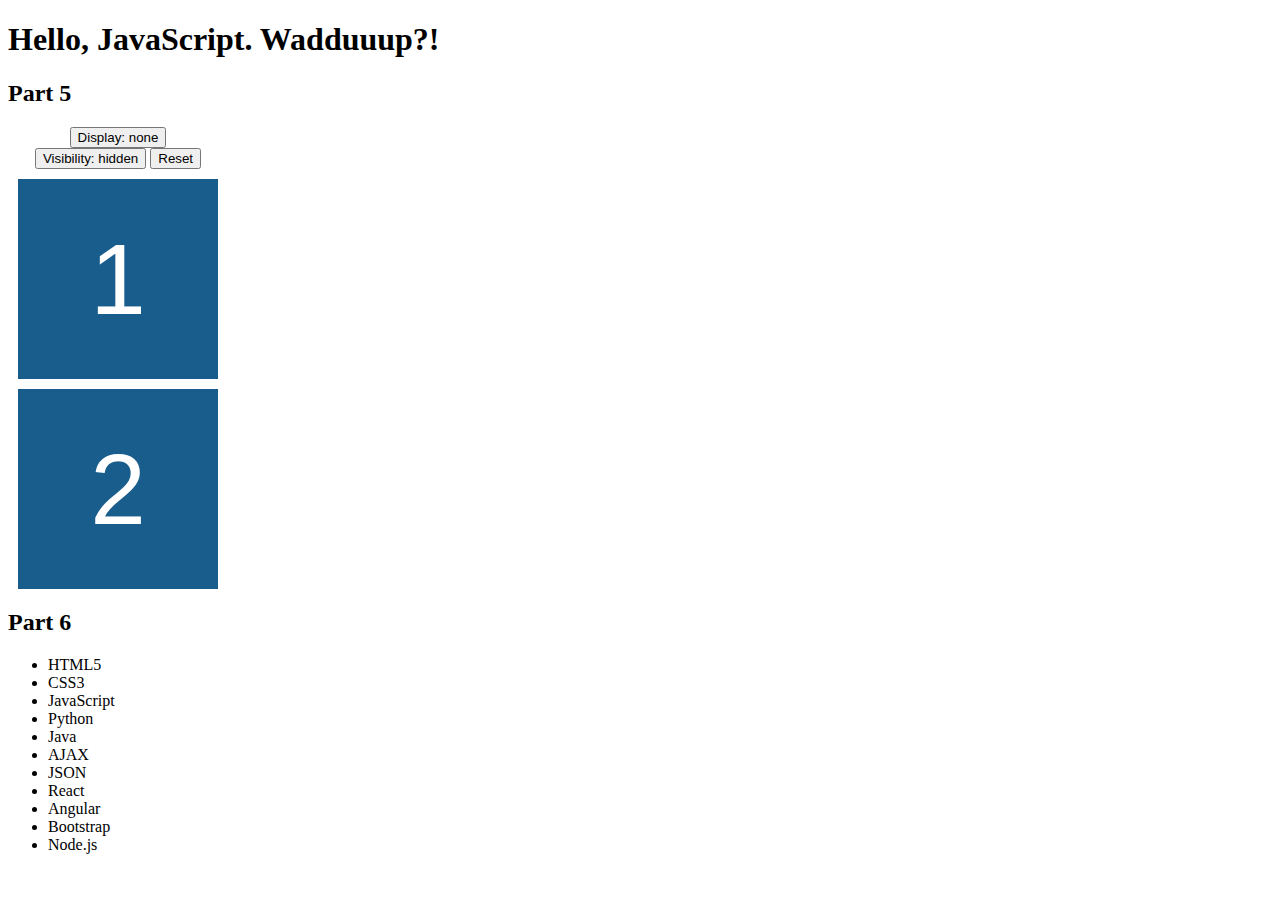
<file: Ass 5/index.html>
<!DOCTYPE html>
<html>
  <head>
    <meta charset="utf-8">
    <title>IT2805 assignment 5: JavaScript introduction</title>

    <style>
      .box{
        /* Sets the size and position of each box */
        width: 200px;
        height: 200px;
        background-color: #185D8B;
        margin: 10px;

        /* Sets the font within each box*/
        color: #fff;
        font-family: Helvetica, Arial, sans-serif;
        text-align: center;
        line-height: 200px;
        font-size: 100px;
      }

      .buttons{
        width: 200px;
        margin: 10px;
        text-align: center;
      }
    </style>
  </head>
  <body>

    <h1 id='title'></h1>

    <h2>Part 5</h2>
    <div class="buttons">
      <button onClick="changeDisplay()">Display: none </button>
      <button onClick="changeVisibility()">Visibility: hidden</button>
      <button onClick="reset()">Reset</button>
    </div>
    <div class="box" id='magic'> 1 </div>
    <div class="box"> 2 </div>

    <h2>Part 6</h2>
    <ul id='tech'>
    </ul>
	
	<script src="js/script.js"></script>
	<!-- Placing it here because since we are interaction with the HTML elements, it's a good idea to load the elements before we start to play with them. And also so that everything going on screen is loaded before the js. Not that it has any practical effect on this small case, but its good practice. Important for dat ux yo. -->
  </body>
</html>
</file>
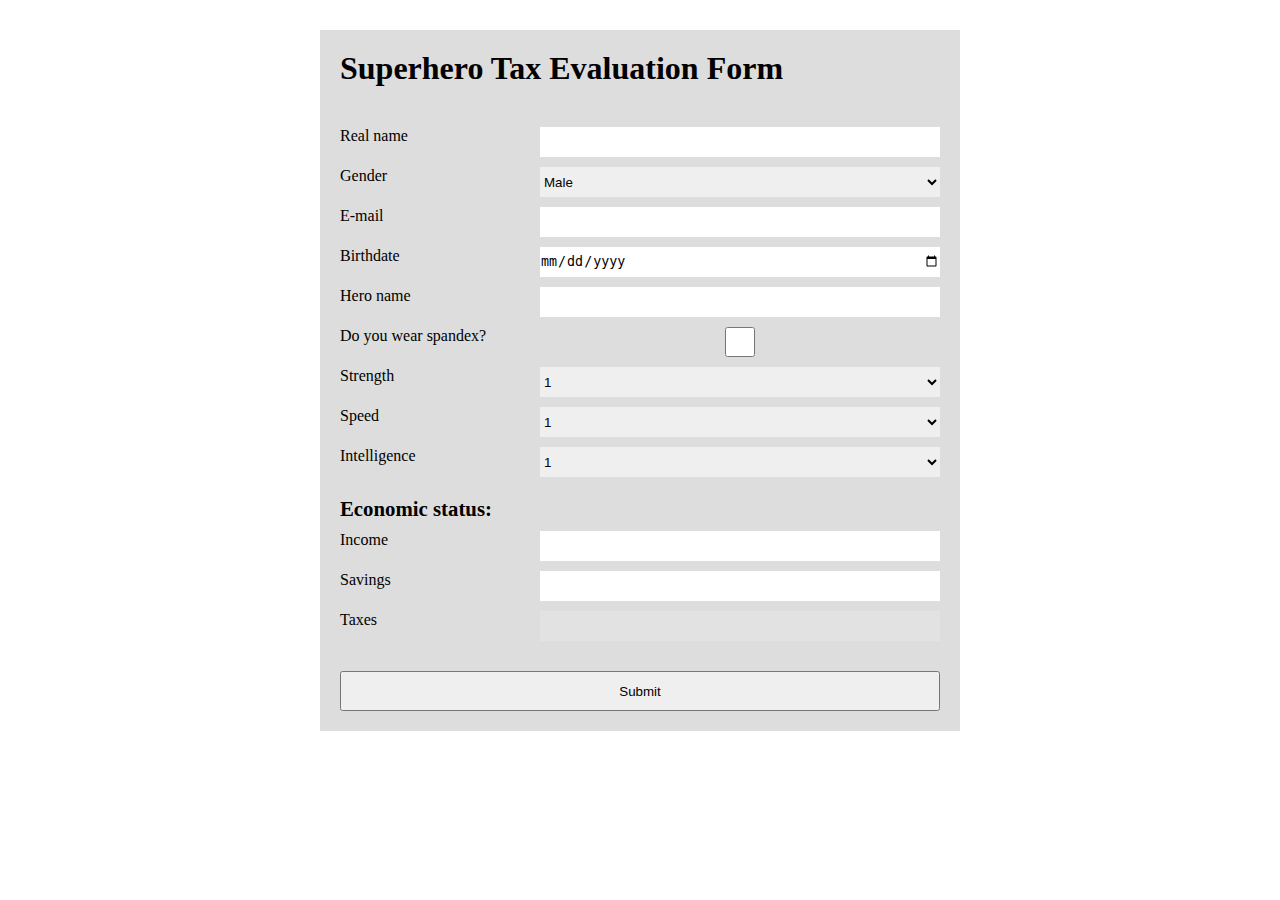
<file: Ass 6/index.html>
<!DOCTYPE html>
<html>
	<head>
		<meta charset="utf-8">
		<title>Norwegian Tax Administration - Tax form</title>

		<style type="text/css">
			* {
				margin:0;
				padding:0;
			}
			form {
				width:600px;
				margin:30px auto;
				padding:20px;
				background:#ddd;
			}
			h1 {
				margin-bottom:30px;
			}

			.inputWrapper {
				height:30px;
				margin-top:10px;
			}
			input, select {
				height:30px;
				border:0;
				width:400px;
				float:right;
			}
			button {
				width:100%;
				height:40px;
				clear:right;
				margin-top:10px;	
			}
			label {
				height:30px;
			}
			fieldset {
				border:0;
				margin-bottom: 20px;
			}
			legend {
				font-weight: bold;
				font-size:1.3em;
			}
		</style>
	</head>
	<body>
		<form action="http://folk.ntnu.no/michaedm/norwegian-tax-administration/receive.php" method="POST">
			<h1>Superhero Tax Evaluation Form</h1>
			<fieldset>
				<legend></legend>
				<div class="inputWrapper">
					<label for="name">Real name</label>
					<input name="name" pattern="[A-å\s]{1,}" required="required" />
				</div>

				<div class="inputWrapper">
					<label for="gender">Gender</label>
					<select name="gender">
						<option value="Male">Male</option>
						<option value="Female">Female</option>
					</select>
				</div>

				<div class="inputWrapper" >
					<label  for="email">E-mail</label>
					<input  name="email" type="email" required="required"/>
				</div>

				<div class="inputWrapper">
					<label for="birthdate">Birthdate</label>
					<input name="birthdate" type="date" max="1987-12-31" required="required"/>
				</div>

				<div class="inputWrapper">
						<!-- Tok utgangspunkt i disse navnene: http://comicvine.gamespot.com/profile/lvenger/lists/my-100-favourite-superheroes/17520/ -->
						<label for="hero">Hero name</label>
						<input name="hero" pattern="[A-å\s.()-]{1,}" required="required"/>
				</div>

				<div class="inputWrapper">
					<label  for="spandex">Do you wear spandex?</label>
					<input  name="spandex" type="checkbox"/>
				</div>

				<div class="inputWrapper">
					<label for="strength">Strength</label>
					<select name="strength">
						<option value="1">1</option>
						<option value="2">2</option>
						<option value="3">3</option>
						<option value="4">4</option>
						<option value="5">5</option>
						<option value="6">6</option>
						<option value="7">7</option>
						<option value="8">8</option>
						<option value="9">9</option>
						<option value="10">10</option>
					</select>
				</div>

				<div class="inputWrapper">
					<label for="speed">Speed</label>
					<select name="speed">
						<option value="1">1</option>
						<option value="2">2</option>
						<option value="3">3</option>
						<option value="4">4</option>
						<option value="5">5</option>
						<option value="6">6</option>
						<option value="7">7</option>
						<option value="8">8</option>
						<option value="9">9</option>
						<option value="10">10</option>
					</select>
				</div>

				<div class="inputWrapper">
					<label for="intelligence">Intelligence</label>
					<select name="intelligence">
						<option value="1">1</option>
						<option value="2">2</option>
						<option value="3">3</option>
						<option value="4">4</option>
						<option value="5">5</option>
						<option value="6">6</option>
						<option value="7">7</option>
						<option value="8">8</option>
						<option value="9">9</option>
						<option value="10">10</option>
					</select>
				</div>
			</fieldset>
			<fieldset>
				<legend>Economic status:</legend>

				<div class="inputWrapper">
					<label for="income">Income</label>
					<input type="number" step="1" pattern="0-9" name="income" id="income"  required="required">
				</div>

				<div class="inputWrapper">
					<label for="wealth">Savings</label>
					<input type="number" step="1" pattern="0-9" name="wealth" id="wealth"  required="required">
				</div>

				<div class="inputWrapper">
					<label for="tax">Taxes</label>
					<input disabled id="tax" name="tax">
				</div>
			</fieldset>

			<button type="submit">Submit</button>
		</form>

		<script type="text/javascript">
			//Gogo gadget javascript skills

			var incomeInput = document.getElementById('income');
			var wealthInput = document.getElementById('wealth');
			var taxInput = document.getElementById('tax');

			incomeInput.addEventListener('keyup', function(e) {
				calculateTax(this.value, wealthInput.value);
			});

			wealthInput.addEventListener('keyup', function(e) {
				calculateTax(incomeInput.value, this.value);
			});

			function calculateTax(income, wealth) {
				var tax = (0.35 * income) + (0.25 * wealth); // Damn you, formueskatt!
				taxInput.value = Math.floor(tax);
			}
		</script>
	</body>
</html>
</file>
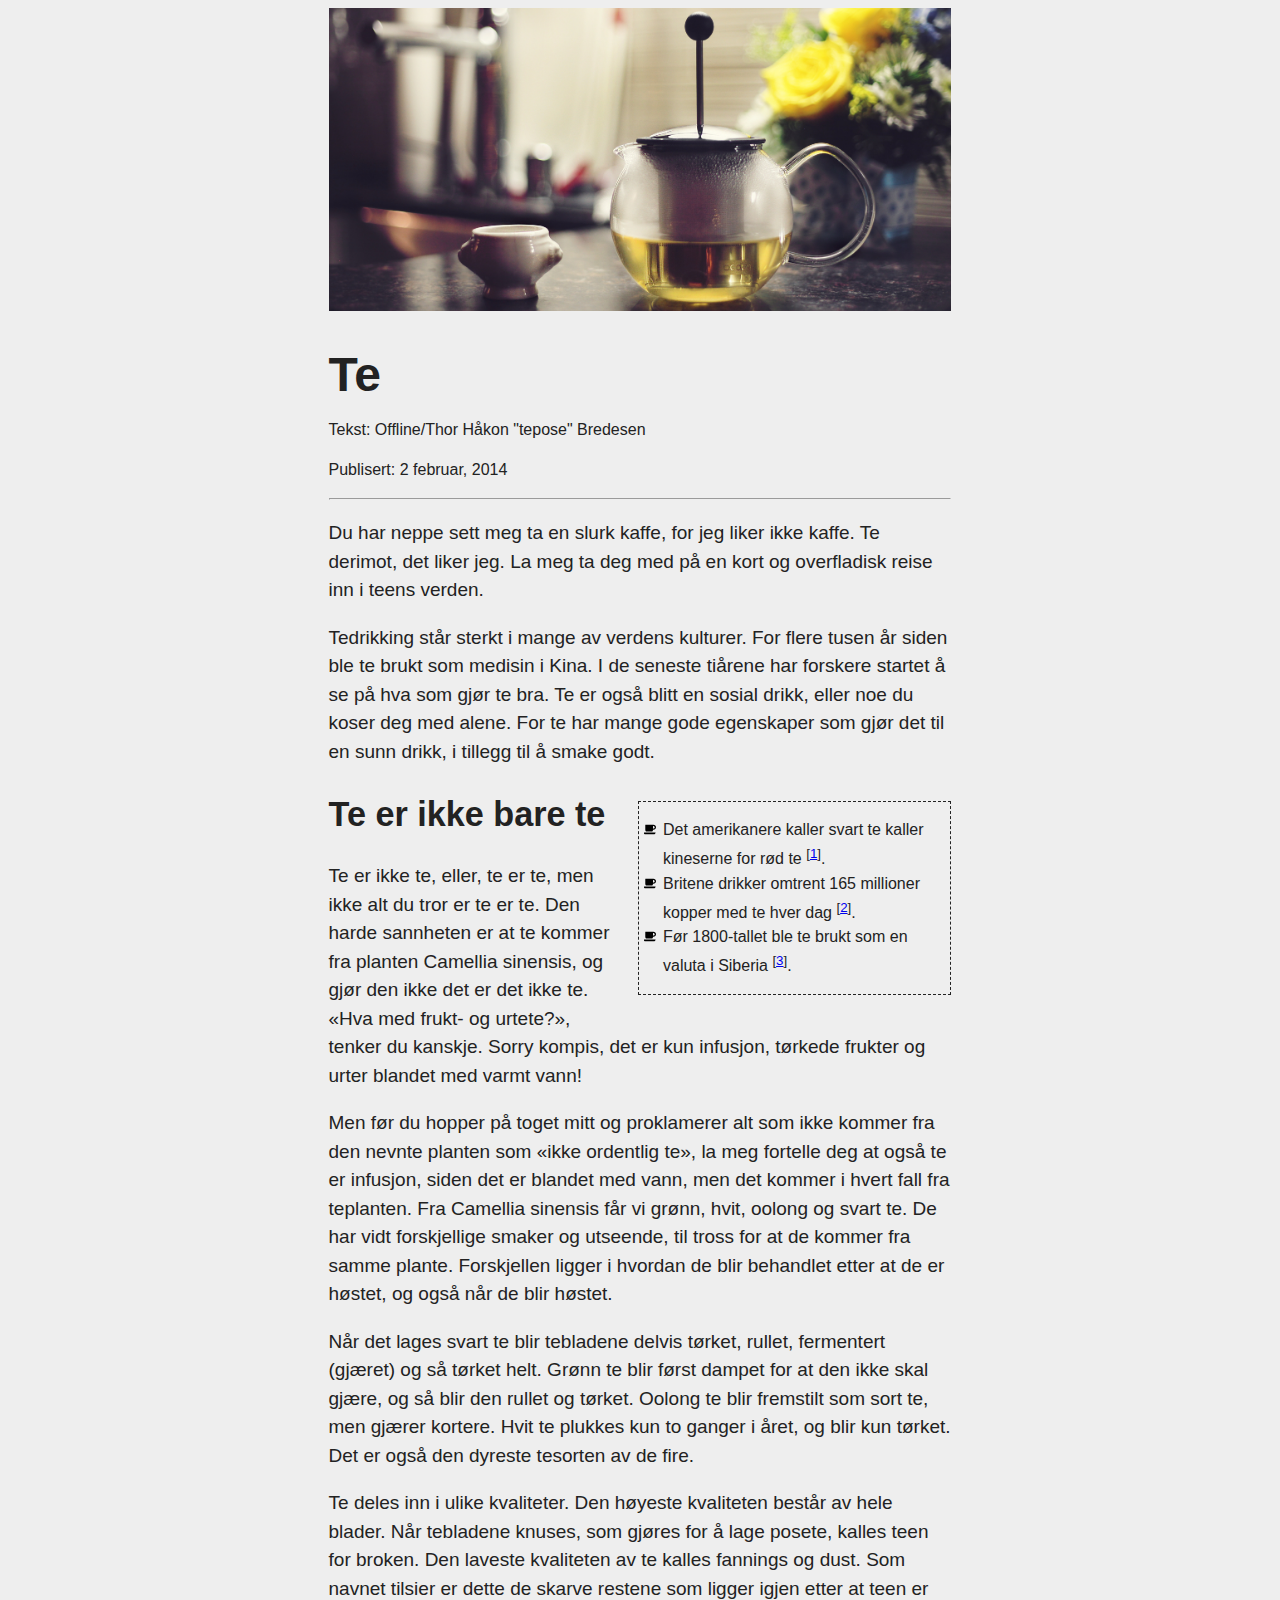
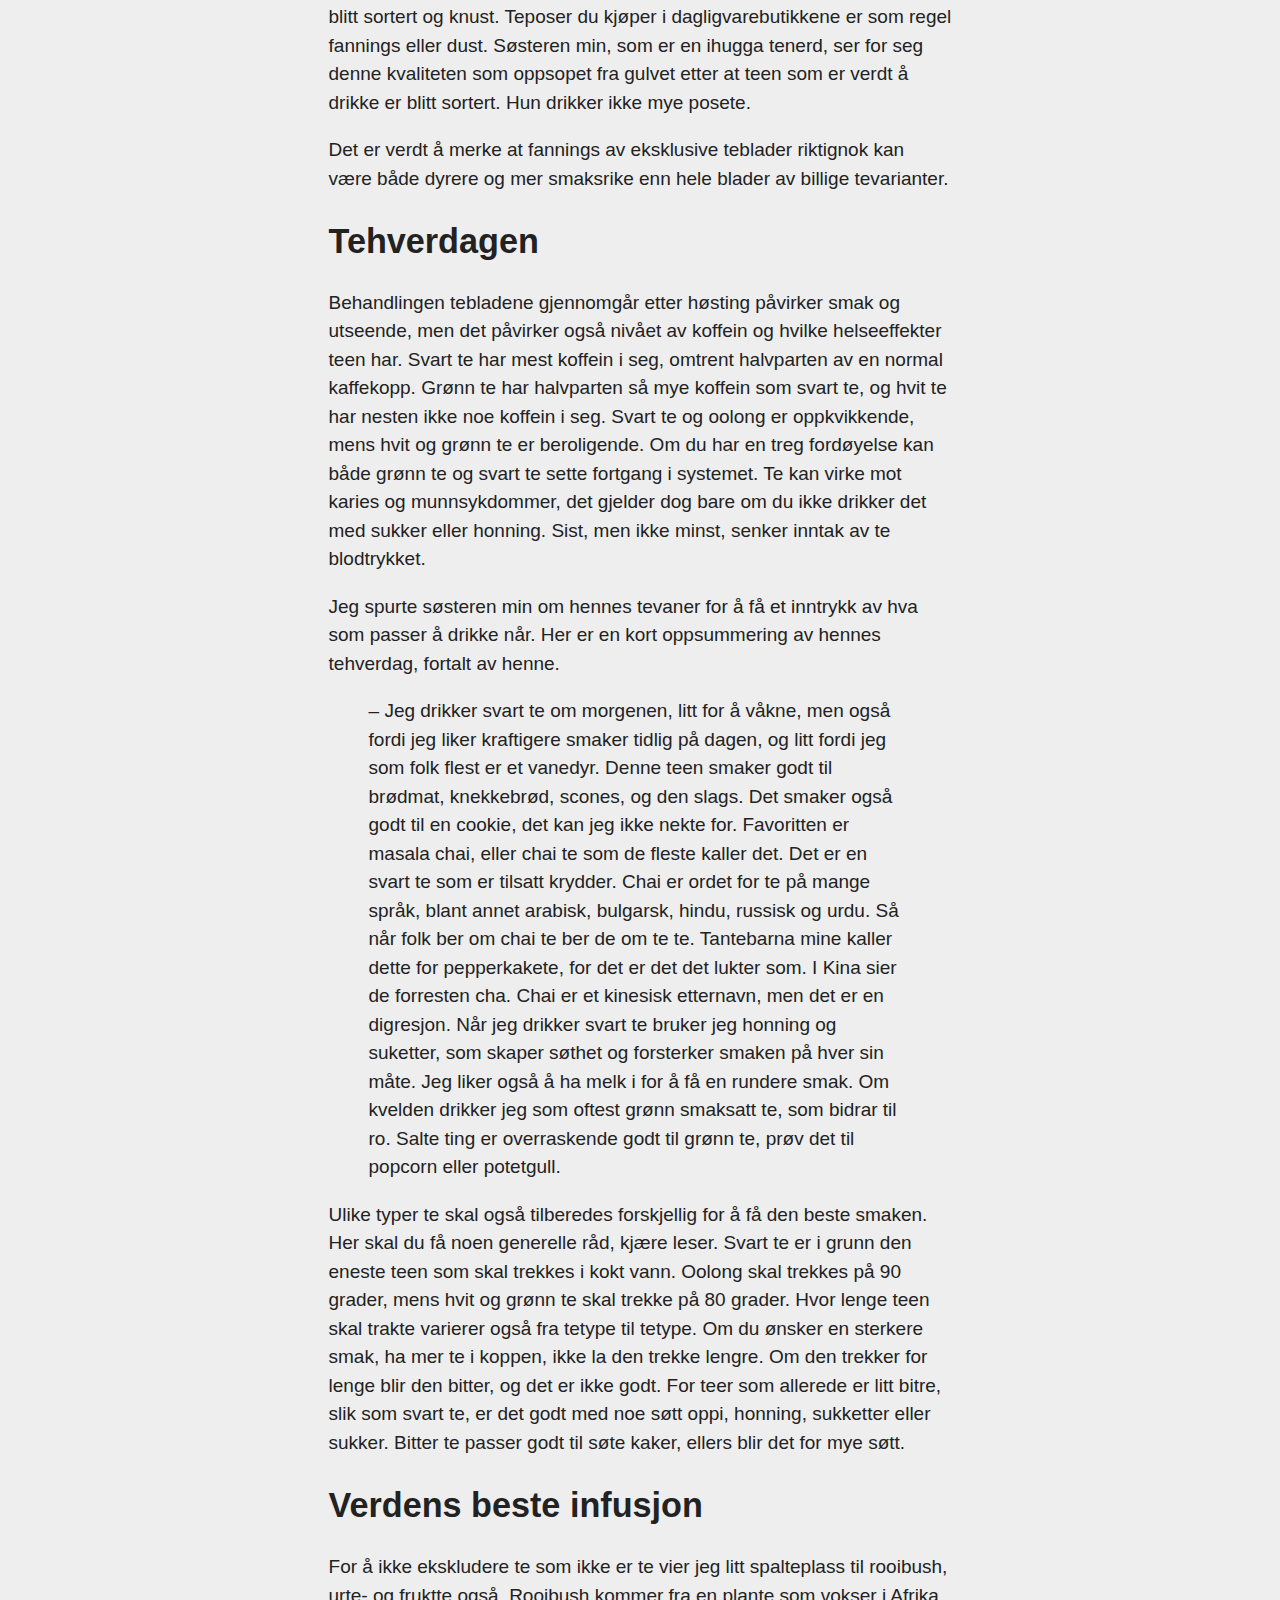
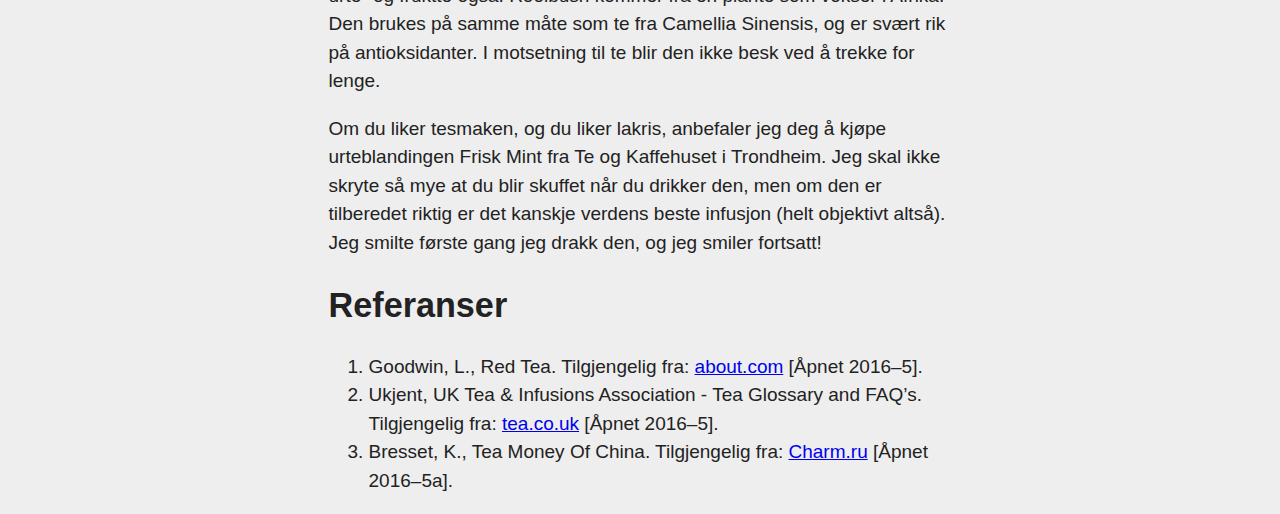
<file: Ass 2/article.html>
﻿<!DOCTYPE html>
<html>
    <head>
        <title>Te</title>
        <meta charset="utf-8" />
        <link rel="stylesheet" href="css/article.css">
    </head>
    <body>
        <article>
            <img id="cover" src="img/te.png" />

            <header>
                <h1>Te</h1>
                <p>Tekst: Offline/Thor Håkon "tepose" Bredesen</p>
                <p>Publisert: <time pubdate datetime="2014-02-15">2 februar, 2014</time></p>
            </header>
			<hr /><!-- I only assume that you meant a horizontal line separating the byline and the article body -->
            <section id="intro">
                <p>Du har neppe sett meg ta en slurk kaffe, for jeg liker ikke
    kaffe. Te derimot, det liker jeg.  La meg ta deg med på en kort og overfladisk
    reise inn i teens verden.</p>

                <p>Tedrikking står sterkt i mange av verdens kulturer. For flere
    tusen år siden ble te brukt som medisin i Kina. I de seneste tiårene har
    forskere startet å se på hva som gjør te bra. Te er også blitt en sosial drikk,
    eller noe du koser deg med alene. For te har mange gode egenskaper som gjør det
    til en sunn drikk, i tillegg til å smake godt.</p>
            </section>

            <aside id="facts">
                <ul>
                    <li>Det amerikanere kaller svart te kaller kineserne for rød te <sup>[<a href="#bib1">1</a>]</sup>.</li>
                    <li>Britene drikker omtrent 165 millioner kopper med te hver dag <sup>[<a href="#bib2">2</a>]</sup>.</li>
                    <li>Før 1800-tallet ble te brukt som en valuta i Siberia <sup>[<a href="#bib3">3</a>]</sup>.</li>
                </ul>
            </aside>
            
            <section>
                <h2>Te er ikke bare te</h2>
                <p>Te er ikke te, eller, te er te, men ikke alt du tror er te er
    te. Den harde sannheten er at te kommer fra planten Camellia sinensis, og gjør
    den ikke det er det ikke te. «Hva med frukt- og urtete?», tenker du kanskje.
    Sorry kompis, det er kun infusjon, tørkede frukter og urter blandet med varmt
    vann!</p>

                <p>Men før du hopper på toget mitt og proklamerer alt som ikke
    kommer fra den nevnte planten som «ikke ordentlig te», la meg fortelle deg at
    også te er infusjon, siden det er blandet med vann, men det kommer i hvert fall
    fra teplanten. Fra Camellia sinensis får vi grønn, hvit, oolong og svart te. De
    har vidt forskjellige smaker og utseende, til tross for at de kommer fra samme
    plante. Forskjellen ligger i hvordan de blir behandlet etter at de er høstet,
    og også når de blir høstet.</p>

                <p>Når det lages svart te blir tebladene delvis tørket, rullet,
    fermentert (gjæret) og så tørket helt. Grønn te blir først dampet for at den
    ikke skal gjære, og så blir den rullet og tørket. Oolong te blir fremstilt som
    sort te, men gjærer kortere. Hvit te plukkes kun to ganger i året, og blir kun
    tørket. Det er også den dyreste tesorten av de fire.</p>

                <p>Te deles inn i ulike kvaliteter. Den høyeste kvaliteten består
    av hele blader. Når tebladene knuses, som gjøres for å lage posete, kalles teen
    for broken. Den laveste kvaliteten av te kalles fannings og dust. Som navnet
    tilsier er dette de skarve restene som ligger igjen etter at teen er blitt
    sortert og knust. Teposer du kjøper i dagligvarebutikkene er som regel fannings
    eller dust. Søsteren min, som er en ihugga tenerd, ser for seg denne kvaliteten
    som oppsopet fra gulvet etter at teen som er verdt å drikke er blitt sortert.
    Hun drikker ikke mye posete.</p>

                <p>Det er verdt å merke at fannings av eksklusive teblader
    riktignok kan være både dyrere og mer smaksrike enn hele blader av billige
    tevarianter.</p>
            </section>

            <section>
                <h2>Tehverdagen</h2>
                <p> Behandlingen tebladene gjennomgår etter høsting påvirker smak
    og utseende, men det påvirker også nivået av koffein og hvilke helseeffekter
    teen har. Svart te har mest koffein i seg, omtrent halvparten av en normal
    kaffekopp. Grønn te har halvparten så mye koffein som svart te, og hvit te har
    nesten ikke noe koffein i seg. Svart te og oolong er oppkvikkende, mens hvit og
    grønn te er beroligende. Om du har en treg fordøyelse kan både grønn te og
    svart te sette fortgang i systemet. Te kan virke mot karies og munnsykdommer,
    det gjelder dog bare om du ikke drikker det med sukker eller honning. Sist, men
    ikke minst, senker inntak av te blodtrykket.</p>

                <p> Jeg spurte søsteren min om hennes tevaner for å få et inntrykk
    av hva som passer å drikke når. Her er en kort oppsummering av hennes
    tehverdag, fortalt av henne.</p>

                <blockquote>– Jeg drikker svart te om morgenen, litt for å våkne, men også
    fordi jeg liker kraftigere smaker tidlig på dagen, og litt fordi jeg som folk
    flest er et vanedyr. Denne teen smaker godt til brødmat, knekkebrød, scones, og
    den slags. Det smaker også godt til en cookie, det kan jeg ikke nekte for.
    Favoritten er masala chai, eller chai te som de fleste kaller det. Det er en
    svart te som er tilsatt krydder. Chai er ordet for te på mange språk, blant
    annet arabisk, bulgarsk, hindu, russisk og urdu. Så når folk ber om chai te ber
    de om te te. Tantebarna mine kaller dette for pepperkakete, for det er det det
    lukter som. I Kina sier de forresten cha. Chai er et kinesisk etternavn, men
    det er en digresjon. Når jeg drikker svart te bruker jeg honning og suketter,
    som skaper søthet og forsterker smaken på hver sin måte. Jeg liker også å ha
    melk i for å få en rundere smak. Om kvelden drikker jeg som oftest grønn
    smaksatt te, som bidrar til ro. Salte ting er overraskende godt til grønn te,
    prøv det til popcorn eller potetgull.</blockquote>

                <p>Ulike typer te skal også tilberedes forskjellig for å få den
    beste smaken. Her skal du få noen generelle råd, kjære leser. Svart te er i
    grunn den eneste teen som skal trekkes i kokt vann. Oolong skal trekkes på 90
    grader, mens hvit og grønn te skal trekke på 80 grader. Hvor lenge teen skal
    trakte varierer også fra tetype til tetype. Om du ønsker en sterkere smak, ha
    mer te i koppen, ikke la den trekke lengre. Om den trekker for lenge blir den
    bitter, og det er ikke godt. For teer som allerede er litt bitre, slik som
    svart te, er det godt med noe søtt oppi, honning, sukketter eller sukker.
    Bitter te passer godt til søte kaker, ellers blir det for mye søtt.</p>
            </section>

            <section>
                <h2>Verdens beste infusjon</h2>
                <p>For å ikke ekskludere te som ikke er te vier jeg litt
    spalteplass til rooibush, urte- og fruktte også. Rooibush kommer fra en plante
    som vokser i Afrika. Den brukes på samme måte som te fra Camellia Sinensis, og
    er svært rik på antioksidanter. I motsetning til te blir den ikke besk ved å
    trekke for lenge.</p>

                <p>Om du liker tesmaken, og du liker lakris, anbefaler jeg deg å
    kjøpe urteblandingen Frisk Mint fra Te og Kaffehuset i Trondheim. Jeg skal ikke
    skryte så mye at du blir skuffet når du drikker den, men om den er tilberedet
    riktig er det kanskje verdens beste infusjon (helt objektivt altså). Jeg smilte
    første gang jeg drakk den, og jeg smiler fortsatt!</p>
            </section>

            <section class="bibliography">
                <h2>Referanser</h2>
                <ol>
                    <li id='bib1'>Goodwin, L., Red Tea. Tilgjengelig fra: <a href="http://coffeetea.about.com/od/Tea-Glossary/g/Red-Tea.htm" target="_blank">about.com</a> [Åpnet 2016–5].</li>
                    <li id='bib2'>Ukjent, UK Tea & Infusions Association - Tea Glossary and FAQ’s. Tilgjengelig fra: <a href="https://www.tea.co.uk/tea-faqs" target="_blank">tea.co.uk</a> [Åpnet 2016–5].</li>
                    <li id='bib3'>Bresset, K., Tea Money Of China. Tilgjengelig fra: <a href="http://www.charm.ru/coins/misc/teamoney.shtml" target="_blank">Charm.ru</a> [Åpnet 2016–5a].</li> 
                </ol>
            </section>
        </article>
    </body>
</html>
</file>
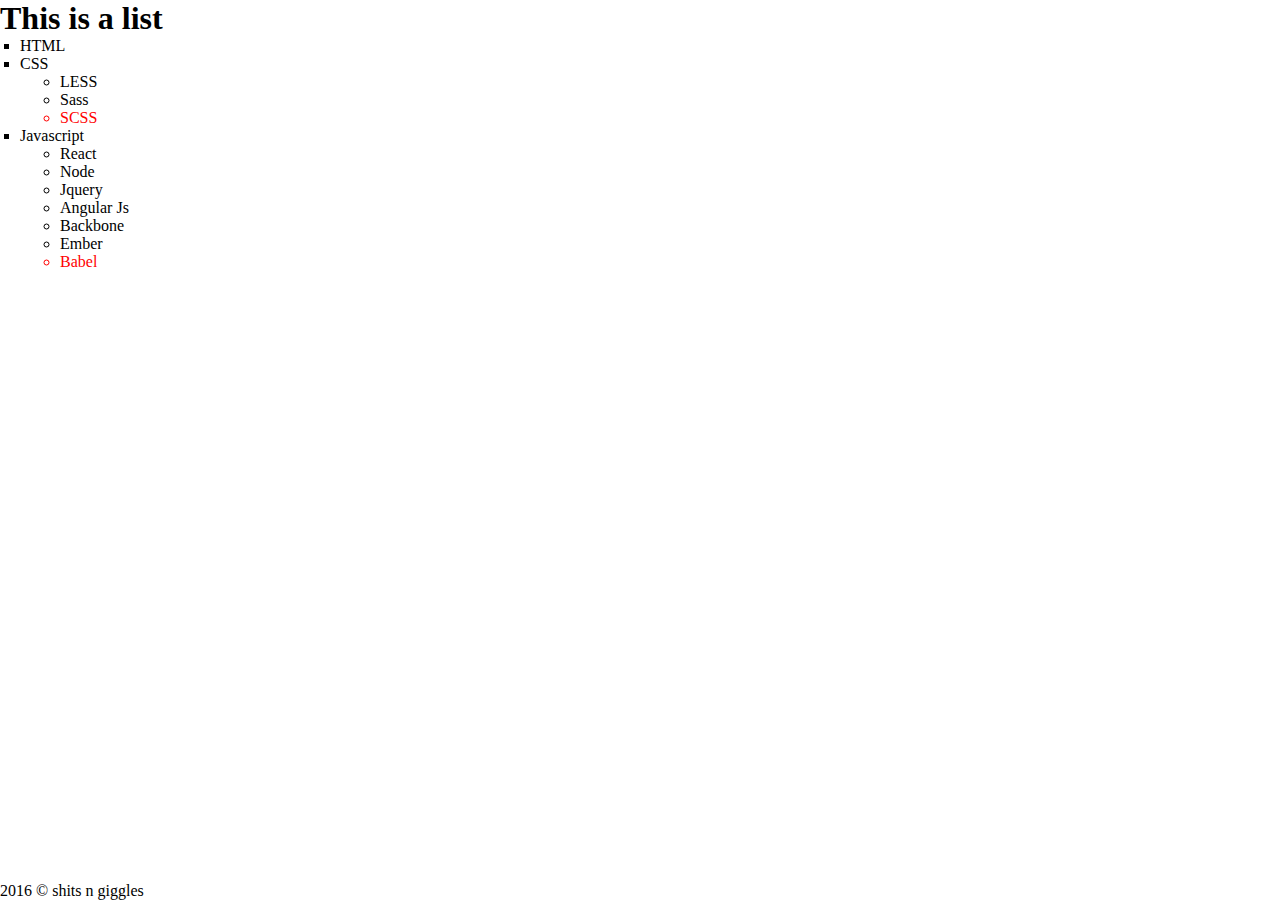
<file: Ass 3/list.html>
﻿<!DOCTYPE html>
<html>
  <head>
    <meta charset="utf-8">
    <title>A list apart</title>
	
	<link rel="stylesheet" href="css/list.css">
  </head>
  <body>

    <div class="wrapper">
		<h1>This is a list</h1>
		<ul>
			<li class="normpoint">html</li>
			<li class="normpoint">
				css
				<ul>
					<li class="subpoint">less</li>
					<li class="subpoint">sass</li>
					<li class="subpoint">scss</li>
				</ul>
			</li>
			<li class="normpoint">
				javascript
				<ul>
					<li class="subpoint">react</li>
					<li class="subpoint">node</li>
					<li class="subpoint">jquery</li>
					<li class="subpoint">angular js</li>
					<li class="subpoint">backbone</li>
					<li class="subpoint">ember</li>
					<li class="subpoint">babel</li>
				</ul>
			</li>
		</ul>
		<footer>2016 &copy; shits n giggles</footer>
    </div>
</html>
</file>
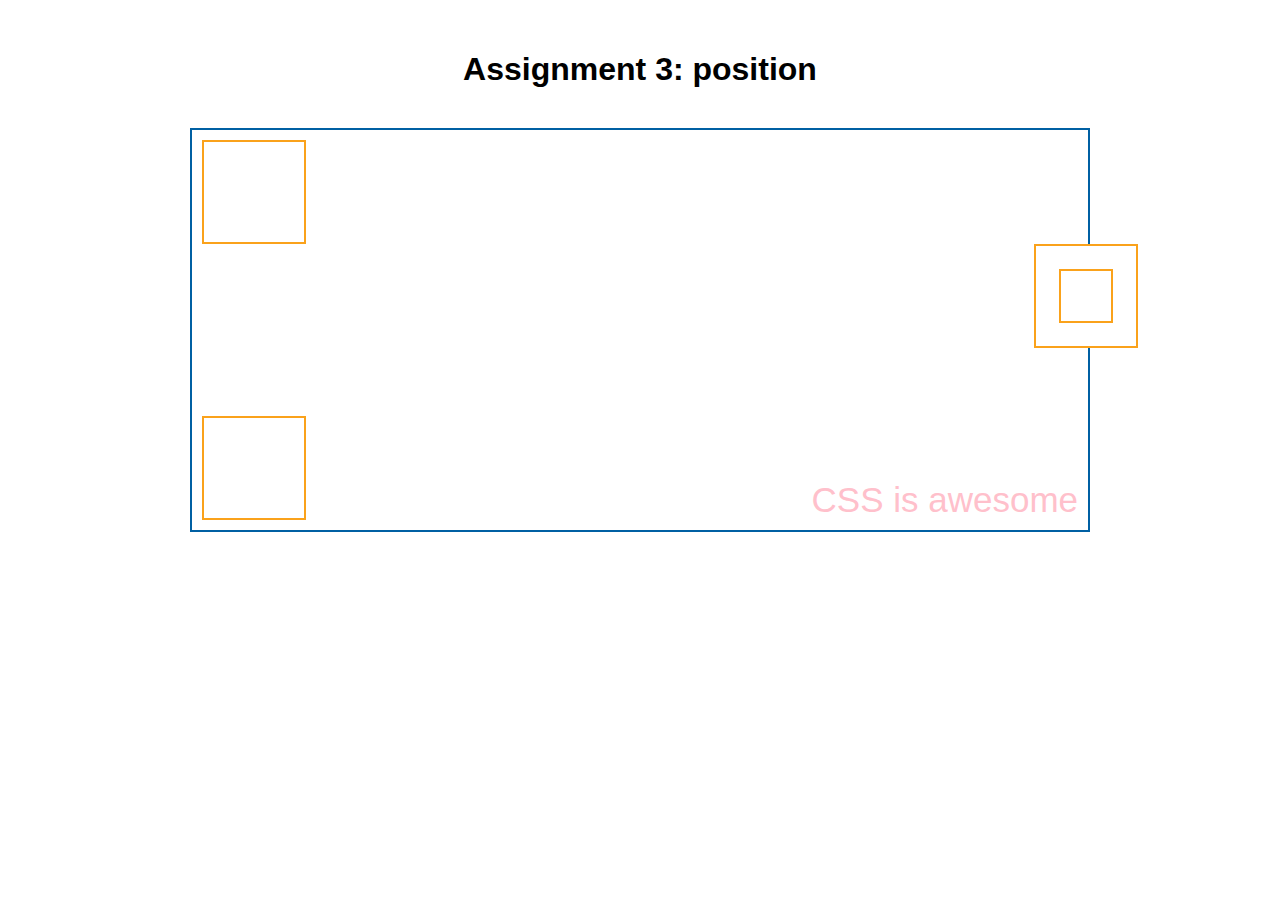
<file: Ass 3/position.html>
﻿<html>
<head>
	<title>IT2805</title>

	<style type="text/css">

		html, body{
			margin: 0;
			padding: 0;
			height: 100%;
		}
		/* Part 1 */
		
		.header{
			font-family: sans-serif;
			padding-top: 30px;
			margin-bottom: 40px;
			
			text-align:center;
		}

		.box{
			border-width: 2px;
			border-color: #0060A3;
			border-style: solid;
			height: 400px;
			
			margin:0 auto;
			width:70%;
			position:relative;
		}

		.one{
			width: 100px;
			height: 100px;
			border-width: 2px;
			border-color: #FAA21B;
			border-style: solid;
			
			position:absolute;
			left:10px;
			top:10px;
		}

		.two{
			width: 100px;
			height: 100px;
			border-width: 2px;
			border-color: #FAA21B;
			border-style: solid;
			background-color: #fff;
			
			position:absolute;
			left:10px;
			bottom:10px;
		}

		.three{
			width: 100px;
			height: 100px;
			border-width: 2px;
			border-color: #FAA21B;
			border-style: solid;
			background-color: #fff;
			
			position:absolute;
			right:-50px;
			top:114px;
		}

		.five{
			bottom: 10px;
			right: 10px;
			font-size: 35px;
			font-family: sans-serif;
			
			position:absolute;
			right:10px;
			bottom:10px;
		}

		.four{
			width: 50px;
			height: 50px;
			border-width: 2px;
			border-color: #FAA21B;
			border-style: solid;
			
			position:absolute;
			left:23px;
			bottom:23px;
		}

		/* Part 2 */
		.five {
			text-decoration:none;
			display:block;
		}
		.five:active {
			color:black;
		}
		.five:visited {
			color:orange;
		}
		.five:link {
			color:pink;
		}
		.five:hover {
			color:blue;
		}
		
	</style>
</head>
<body>

		<div class="header">
			<h1>Assignment 3: position</h1>
		</div>

		<div class="box">
			<div class="one"></div>
			<div class="two"></div>
			<div class="three">
				<div class="four"></div>
			</div>
			<a class="five" href="https://developer.mozilla.org/en-US/docs/Web/CSS">
				CSS is awesome
			</a>
		</div>
</body>
</html>
</file>
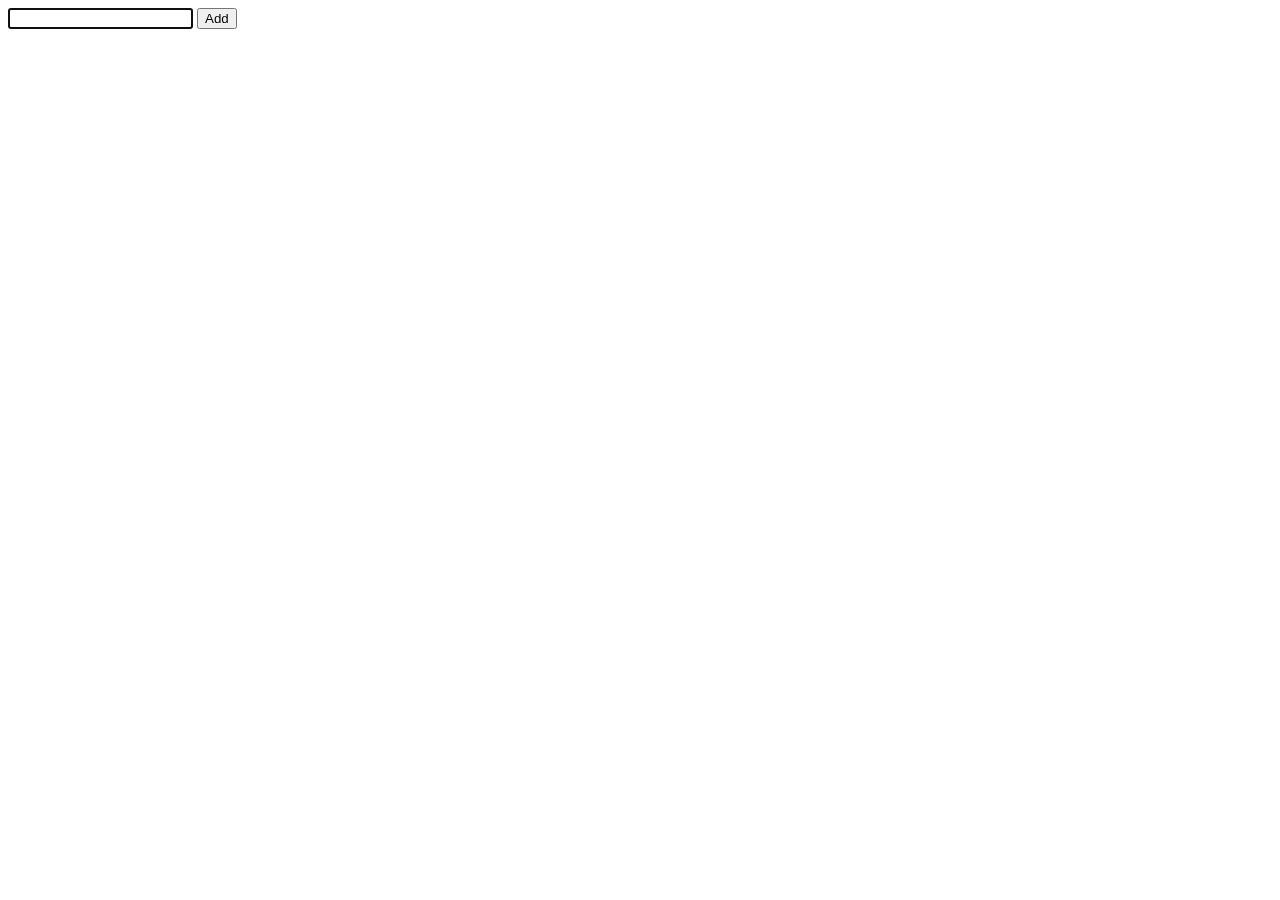
<file: Ass 7/todo.html>
<!DOCTYPE html>
<html>
<head>
	<title>Todo</title>
	<style>
		input:checked ~ span {
			text-decoration: line-through;
		}
	</style>
</head>
<body>
	<input type="text" id="inputField" autofocus>
	<button id="addButton">Add</button>
	<output></output>
	<ul id="taskList">
		
	</ul>

	<script type="text/javascript" src="todo.js"></script>
</body>
</html>
</file>
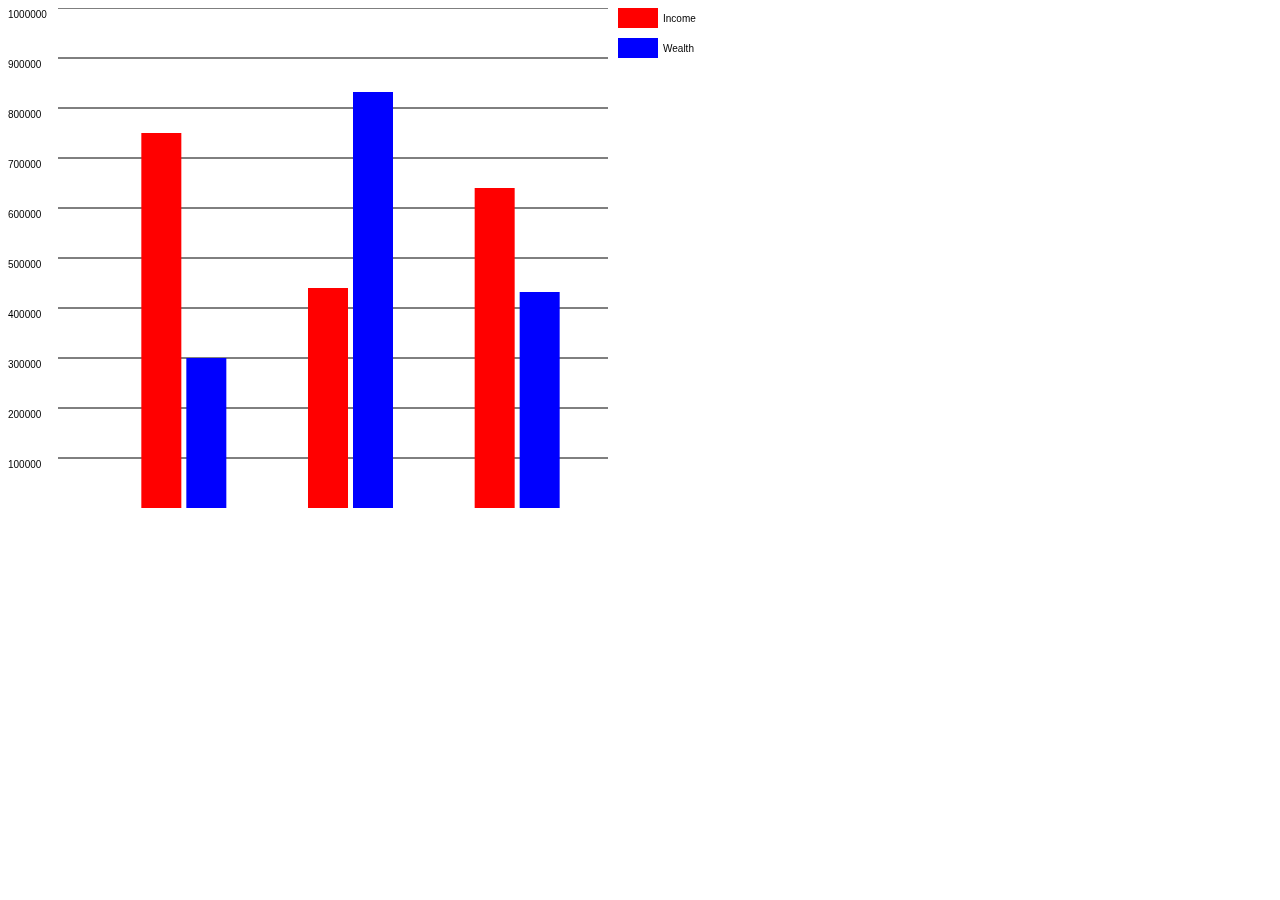
<file: Ass 8/bar-chart-with-bars.html>
<!DOCTYPE html>
<html>
  <head>
    <title>Tax forms: Bar chart with lines</title>
    <meta charset="UTF-8">
    <script src="taxForms.js"></script>
  </head>
  <body>

    <canvas id="chart" width="700" height="500"></canvas>

    <script>
      const canvas = document.getElementById('chart');
      const context = canvas.getContext('2d');

      /* Draw a line from (fromX, fromY) to (toX, toY) */
      function drawLine(fromX, fromY, toX, toY) {
        context.beginPath();
        context.moveTo(toX, toY);
        context.lineTo(fromX, fromY);
        context.stroke();
      }

      /* Draw a text (string) on (x, y) */
      function drawText(text, x, y) {
        context.fillText(text, x, y);
      }

      /* Draw a text and with a line to its right */
      function drawLineWithText(text, fromX, fromY, toX, toY) {
        drawText(text, fromX - 50, fromY + 10);
        drawLine(fromX, fromY, toX, toY);
      }

      /* Insert your code here. */
      for (var i = 1; i <= 10; i++) {
        drawLineWithText(i*100000, 50, 500-50*i, 600, 500-50*i);
      }

    /* Draw a box and with a text to its right */
      function drawRect(color, fromX, fromY, width, height) {
        context.fillStyle = color;
        context.fillRect(fromX, fromY, width, height);
      }

    /* Draw a box and with a text to its right */
      function drawRectWithText(text, color, fromX, fromY, width, height) {
        drawRect(color, fromX, fromY, width, height);
        context.fillStyle = 'black';
        drawText(text, fromX+width+5, fromY+height/2 + 4);
      }

      drawRectWithText('Income', 'red', 610, 0, 40, 20);
      drawRectWithText('Wealth', 'blue', 610, 30, 40, 20);

    /* -- Part 4 -- */
    // Just to make my life easier.
    function moneyInPixels(money) {
        return (500/1000000)*money;
    }

    for(i in taxForms) {
        // Finding the total amount of pixels needed for an even distribution of the number of tax forms.
        var division = 500/taxForms.length;

        // Draws one column for income and one for wealt for the super heroes.
        drawRect('red', division*(i) + (division/2) + 50, 500, 40, -moneyInPixels(taxForms[i].income));
        drawRect('blue', division*(i) + (division/2) + 95, 500, 40, -moneyInPixels(taxForms[i].wealth));
    }

    </script>
  </body>
</html>
</file>
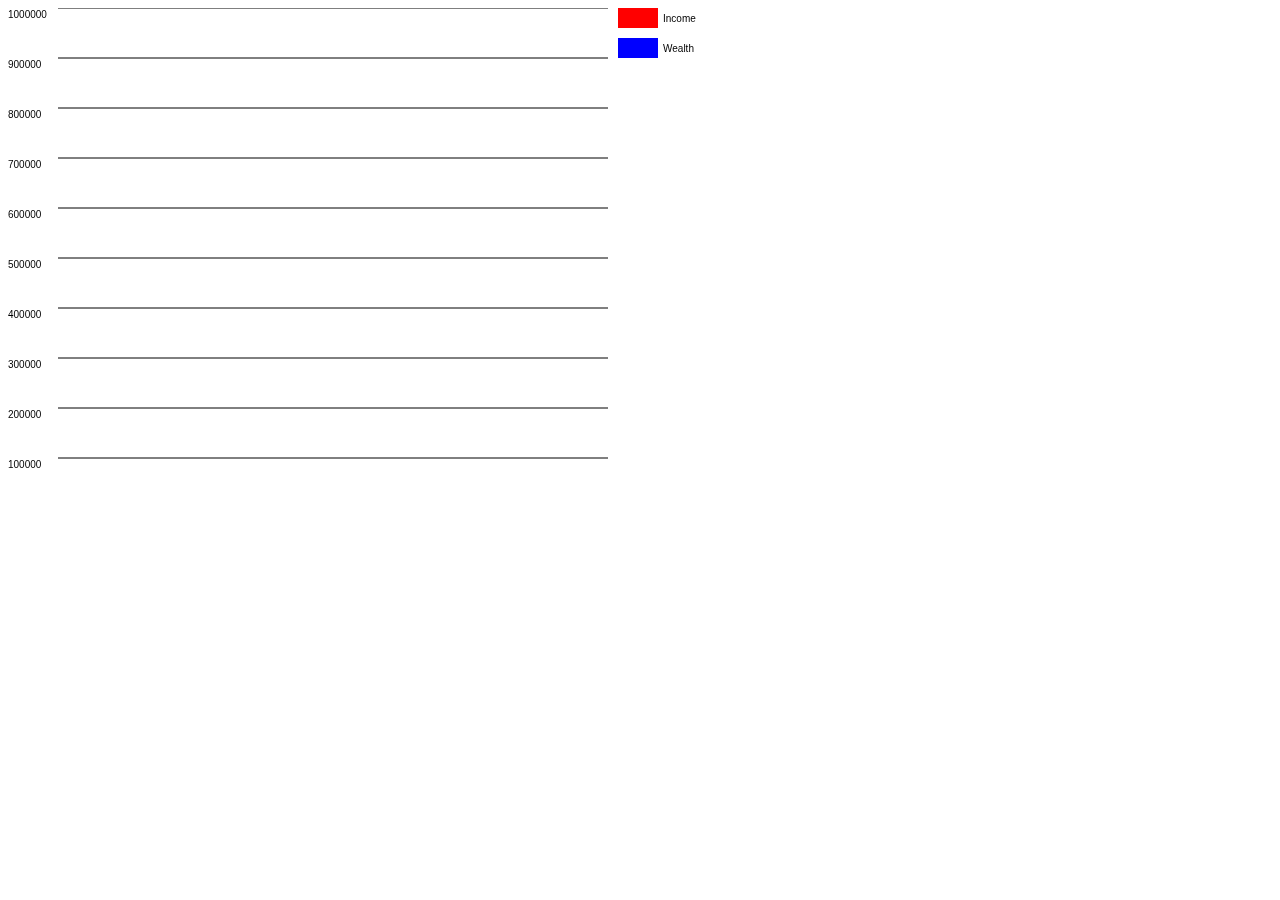
<file: Ass 8/bar-chart-with-labels.html>
<!DOCTYPE html>
<html>
  <head>
    <title>Tax forms: Bar chart with lines</title>
    <meta charset="UTF-8">
    <script src="taxForms.js"></script>
  </head>
  <body>

    <canvas id="chart" width="700" height="500"></canvas>

    <script>
      const canvas = document.getElementById('chart');
      const context = canvas.getContext('2d');

      /* Draw a line from (fromX, fromY) to (toX, toY) */
      function drawLine(fromX, fromY, toX, toY) {
        context.beginPath();
        context.moveTo(toX, toY);
        context.lineTo(fromX, fromY);
        context.stroke();
      }

      /* Draw a text (string) on (x, y) */
      function drawText(text, x, y) {
        context.fillText(text, x, y);
      }

      /* Draw a text and with a line to its right */
      function drawLineWithText(text, fromX, fromY, toX, toY) {
        drawText(text, fromX - 50, fromY + 10);
        drawLine(fromX, fromY, toX, toY);
      }

      /* Insert your code here. */
      for (var i = 1; i <= 10; i++) {
        drawLineWithText(i*100000, 50, 500-50*i, 600, 500-50*i);
      }

    /* Draw a box and with a text to its right */
      function drawRect(color, fromX, fromY, width, height) {
        context.fillStyle = color;
        context.fillRect(fromX, fromY, width, height);
      }

    /* Draw a box and with a text to its right */
      function drawRectWithText(text, color, fromX, fromY, width, height) {
        drawRect(color, fromX, fromY, width, height);
        context.fillStyle = 'black';
        drawText(text, fromX+width+5, fromY+height/2 + 4);
      }

      drawRectWithText('Income', 'red', 610, 0, 40, 20);
      drawRectWithText('Wealth', 'blue', 610, 30, 40, 20);
    </script>
  </body>
</html>
</file>
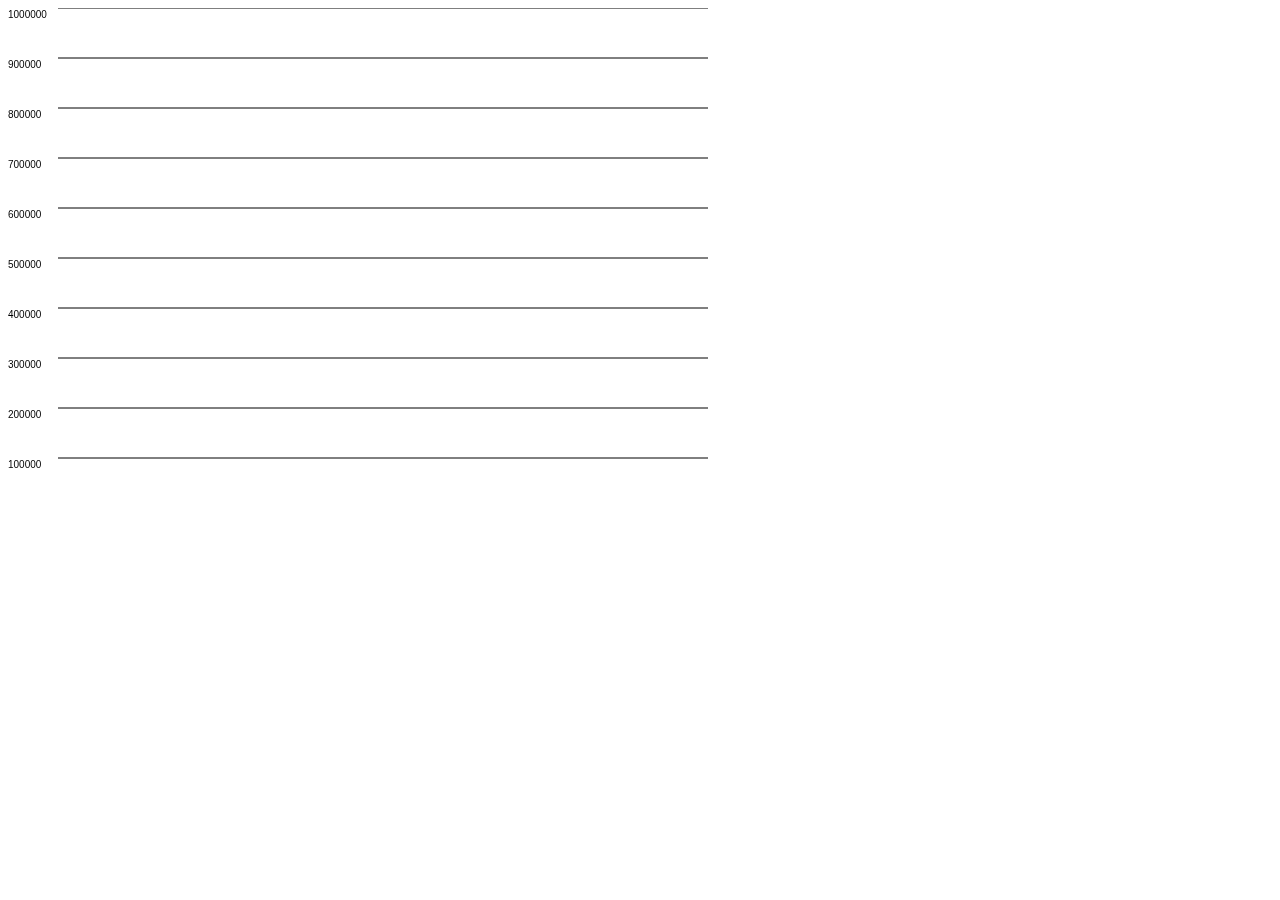
<file: Ass 8/bar-chart-with-lines.html>
<!DOCTYPE html>
<html>
  <head>
    <title>Tax forms: Bar chart with lines</title>
    <meta charset="UTF-8">
    <script src="taxForms.js"></script>
  </head>
  <body>

    <canvas id="chart" width="700" height="500"></canvas>

    <script>
      const canvas = document.getElementById('chart');
      const context = canvas.getContext('2d');

      /* Draw a line from (fromX, fromY) to (toX, toY) */
      function drawLine(fromX, fromY, toX, toY) {
        context.beginPath();
        context.moveTo(toX, toY);
        context.lineTo(fromX, fromY);
        context.stroke();
      }

      /* Draw a text (string) on (x, y) */
      function drawText(text, x, y) {
        context.fillText(text, x, y);
      }

      /* Draw a text and with a line to its right */
      function drawLineWithText(text, fromX, fromY, toX, toY) {
        drawText(text, fromX - 50, fromY + 10);
        drawLine(fromX, fromY, toX, toY);
      }

      /* Insert your code here. */
      for (var i = 1; i <= 10; i++) {
        drawLineWithText(i*100000, 50, 500-50*i, 700, 500-50*i);
      }
    </script>
  </body>
</html>
</file>
<file: Ass 2/css/article.css>
﻿/* GENERAL STYLES */
	body {
		font-family: Verdana, Georgia, sans-serif;
		background:#eee;
		color:#222;
	}
	
	article {
		width: 70ch; /* Suppose you don't take space into account as a character. */
		margin: auto;
	}

	h1 {
		font-size: 3em;
		margin-bottom:0; /* Didn't know if I should set the margin-top of the paragraph (byline) to zero as well, or just remove the standard format from the browser from the h1-tag. So I just did the latter. */
	}

	h2 {
		font-size: 1.8em;
	}

	p, blockquote, ul, ol {
		font-size: 1em;
		line-height: 1.5em; /* Line height already is 1.5? */
	}

/* ARTICLE STYLES */
	article img {
		width:100%;
	}
	
	article section {	
		font-size:19px; /* Why isn't it just a fixed number? Are we just supposed to choose one at random? */
	}
	
/* FACT BOX / ASIDE */
	#facts {
		margin: 1em 0em 1em 1em;
		width: 50%;
		border: 1px dashed;
		float: right;
	}

	#facts > ul {
		list-style-image: url('../img/cup-icon.svg');
		line-height: 1.5em;
		padding-left: 1.5em;
	}
</file>
<file: Ass 3/css/list.css>
﻿@charset="utf-8";
		
		/*
		
		Comment:
				
			I have intentionally not been consistent with the way I use selectors to highlight
			that there are different ways of doing CSS. And also as a way of exploring.
		
		*/
		
		/*BRAWSA RESET*/
		* {
			margin:0;
			padding:0;
		} /* --- */ /* GOTTA LOOOVE DAT RESET, MMMM MMMMMMMMMMM */ /* --- */
		body, html {
			height:100%;
		}
		
		/* LE MAIN URAPPØR */
		.wrapper {
			min-height:100%;
			width:70%;
			position:relative;
		}
		.wrapper > :nth-last-child(2) {
			padding-bottom:20px; /*Makes space for the footer*/
		}
		
		/*Estoy listo... !Vamos!*/
		h1 + ul {
			margin-left:20px;
			font-size:16px;
			text-transform:uppercase;
		}		
		.wrapper > ul > li {
			list-style-type:square;
		}
		.wrapper > ul :nth-child(3), ul ul li {
			text-transform:capitalize;
		}
		.wrapper > ul li ul li {
			margin-left:40px;
			list-style-type:circle;
		}		
		.wrapper > ul ul li:last-child {
			font-family:Verdana;
			color:red;
		}
		
		
		/*TOTAL ABUSE OF CSS SELECTORS, I HATE MYSELF. PROCEED WITH CAUTION*/
		li[class=normpoint]:nth-child(2) > ul > .subpoint:nth-child(2n-1) {
			text-transform:uppercase;
		}
		
		/*FOOOTER*/
		footer {
			position:absolute;
			bottom:0;
		}
</file>
